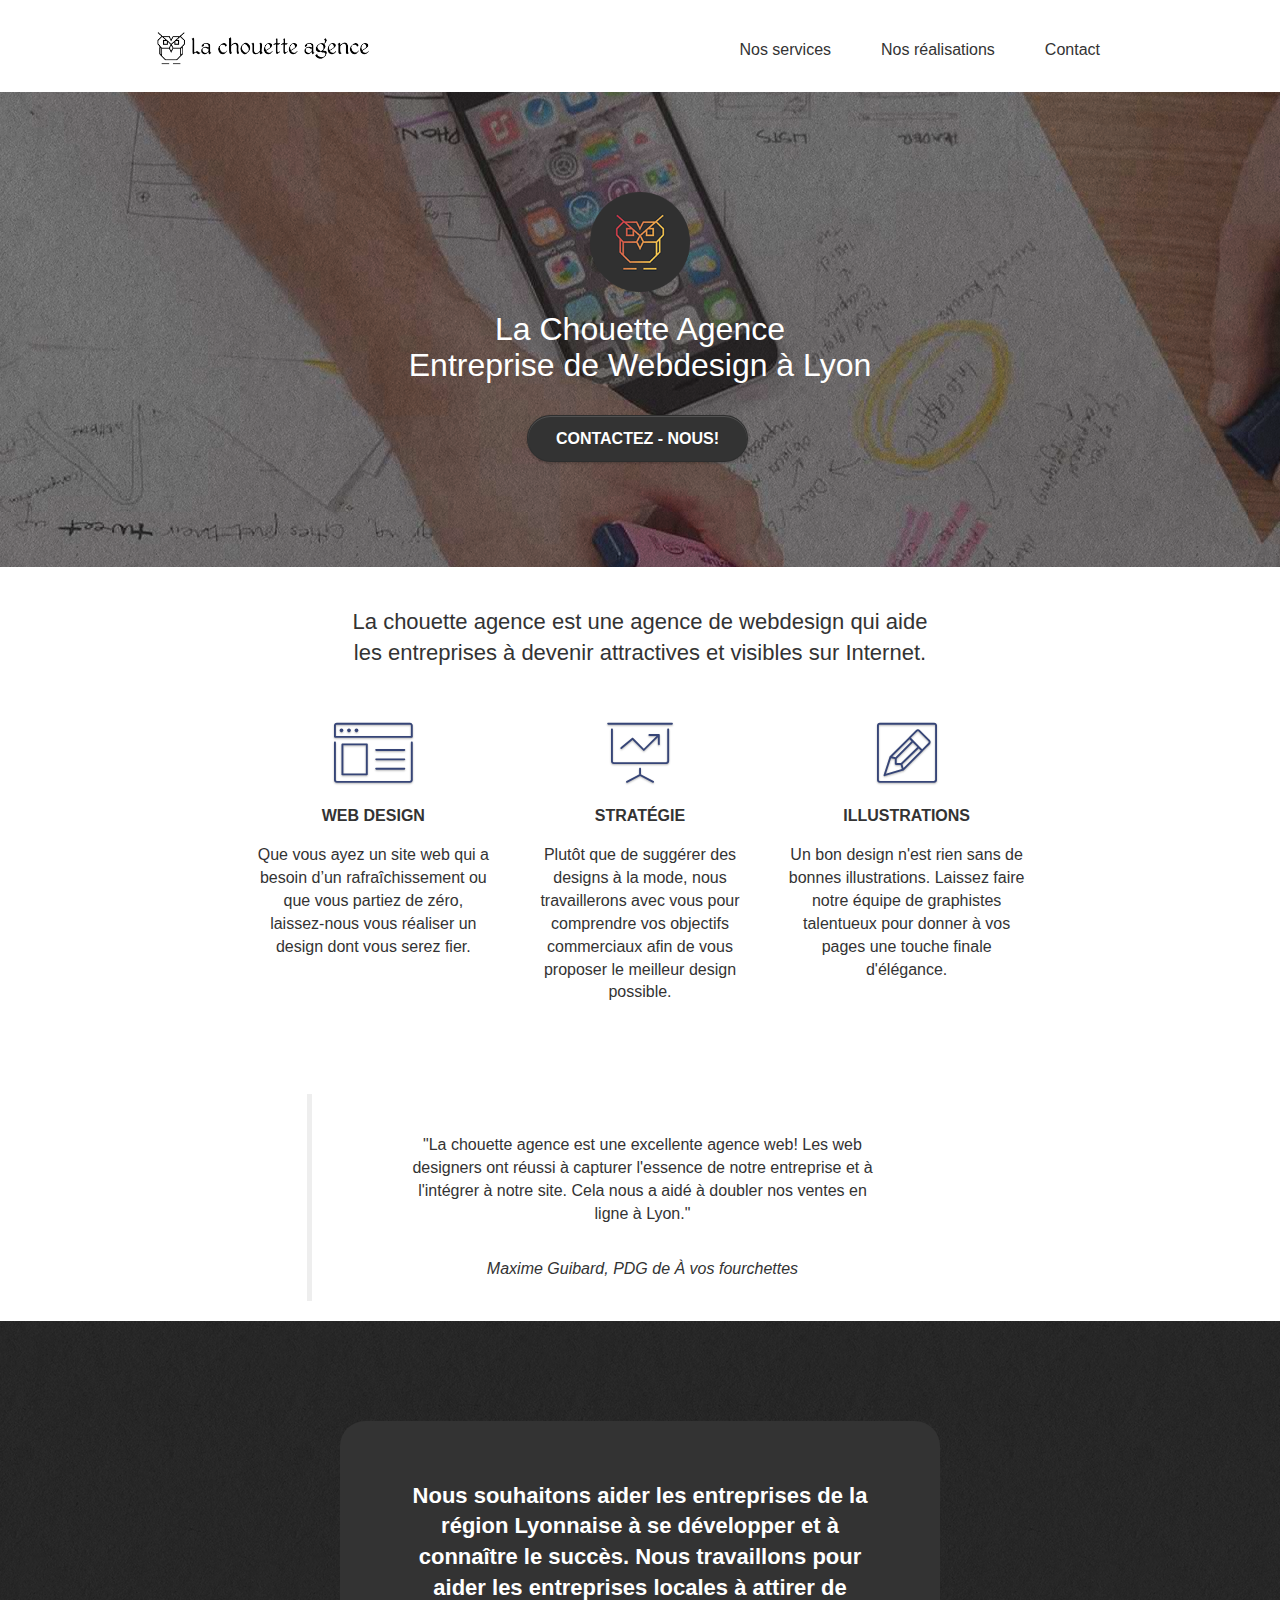
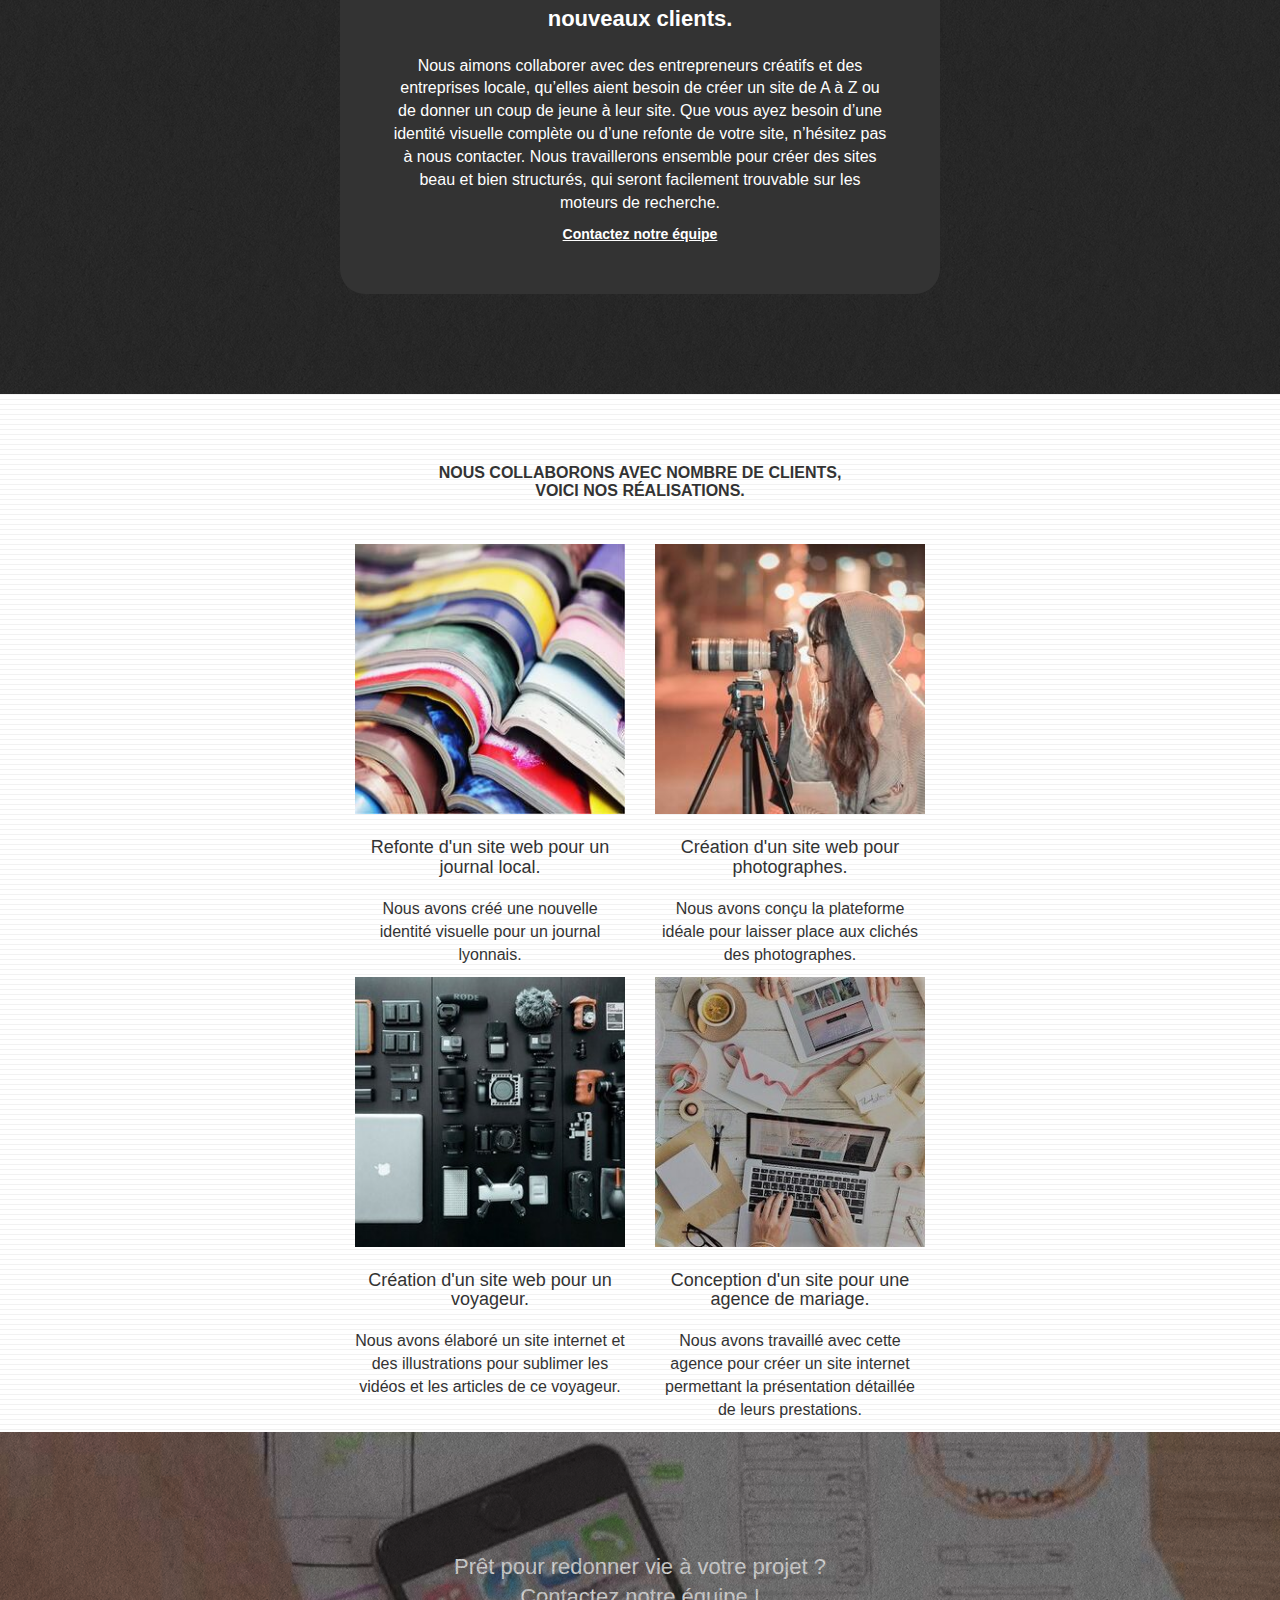
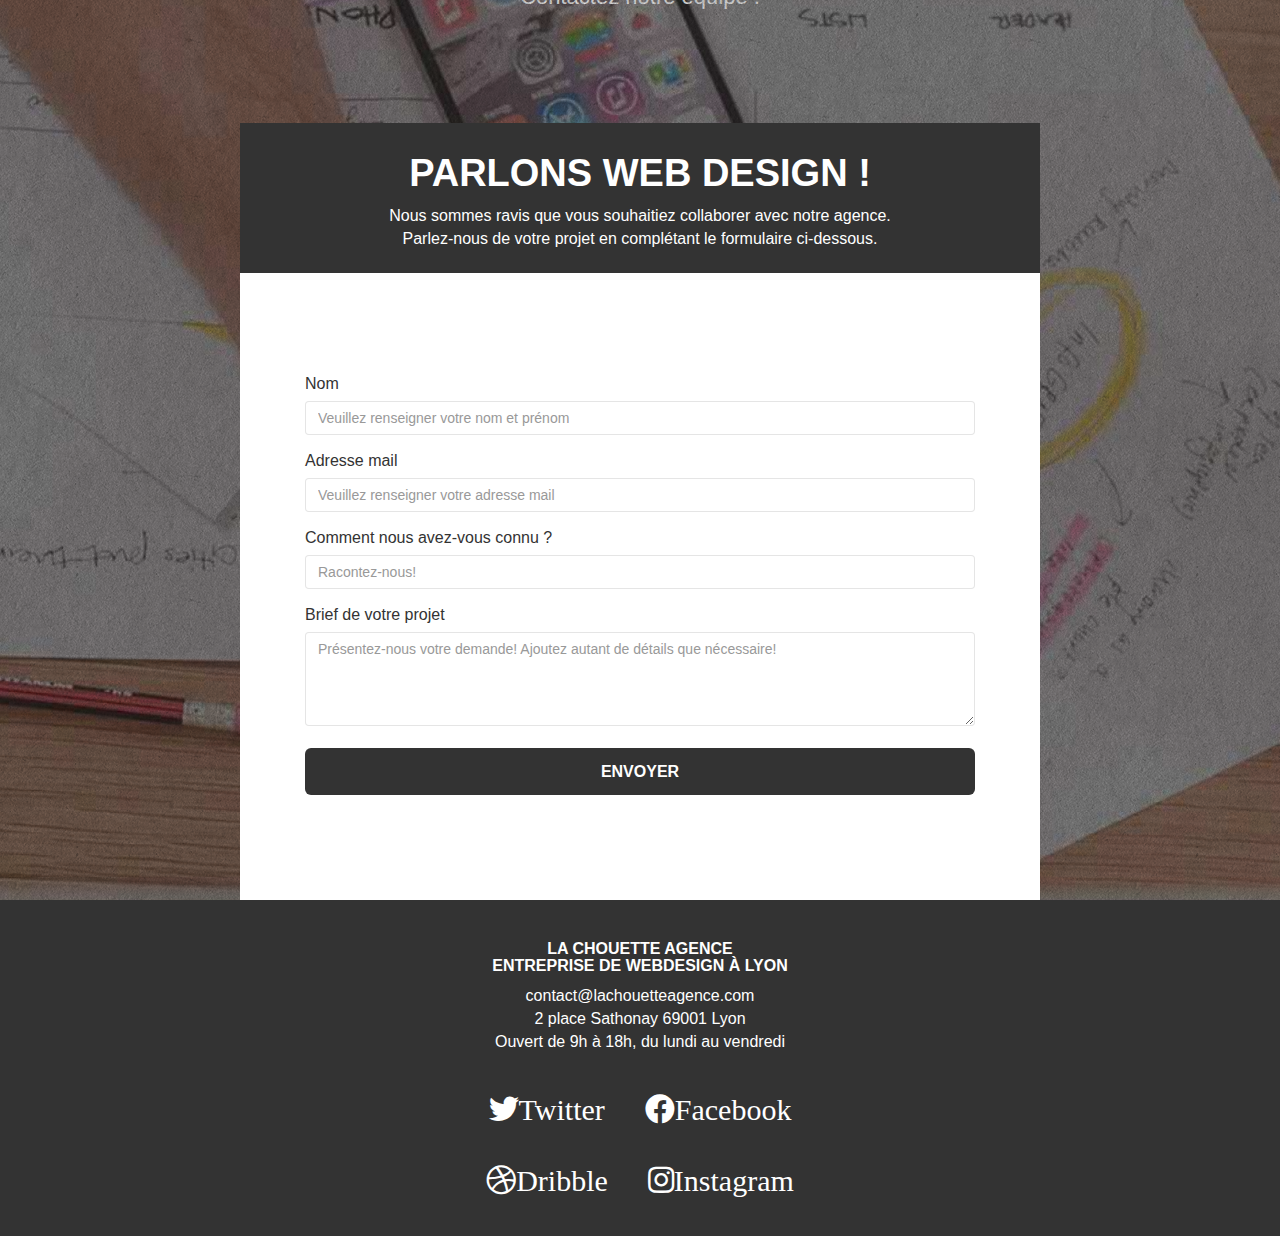
<file: index.html>
<!DOCTYPE html>
<html lang="fr" prefix="og: http://ogp.me/ns#">
	<head>
		<meta charset="utf-8">
		<meta name="description" content="La chouette agence conçoit le design et le parcours des utilisateurs de votre site internet pour atteindre vos objectifs. Atelier UX, maquettes graphiques et responsives.">
  		<meta name="viewport" content="width=device-width, initial-scale=1, shrink-to-fit=no">

		<title>La Chouette Agence - Entreprise de Webdesign à Lyon</title>

		<meta property="og:url" content="https://pingrisalexis.github.io/PingrisAlexis_04_01032021/">
		<meta property="og:title" content="La chouette agence - Entreprise de web design à Lyon">
		<meta property="og:type" content="website">
		<meta property="og:description" content="La chouette agence est une agence de webdesign qui aide les entreprises à devenir attractives et visibles sur Internet.">
		<meta property="og:image" content="la-chouette-agence-logo.png">

  		<link rel="shortcut icon" type="image/png" href="favicon.png">
		<link rel=”canonical” href="https://pingrisalexis.github.io/PingrisAlexis_04_01032021/">

		<link rel="stylesheet" href="https://cdnjs.cloudflare.com/ajax/libs/font-awesome/5.15.2/css/all.min.css">
		<link rel="stylesheet" href="https://maxcdn.bootstrapcdn.com/bootstrap/3.3.5/css/bootstrap.min.css">
		<link rel="stylesheet" type="text/css" href="css/et-line.min.css">
  		<link rel="stylesheet" type="text/css" href="css/style.min.css">
<!-- Analytics -->
<!-- Analytics END -->
	</head>
	<body class="page-container">
	<!-- bloc-0  -->
		<header class="bloc bgc-white l-bloc " id="bloc-0">
			<div class="container bloc-sm">
				<nav class="navbar">
					<div class="navbar-header">
						<div class="navbar-brand">
							<img src="img/la-chouette-agence-grand-logo.png" alt="Logo de La Chouette Agence" title="La Chouette Agence - Entreprise de Webdesign à Lyon" height="40">
						</div>
							<button id="nav-toggle" type="button" aria-label="Barre de navigation" class="navbar-toggle ui-navbar-toggle" data-toggle="collapse" data-target=".navbar-1">
								<span class="sr-only"></span>
								<span class="icon-bar"></span>
								<span class="icon-bar"></span>
								<span class="icon-bar"></span>
							</button>
					</div>
					<div class="collapse navbar-collapse navbar-1 special-dropdown-nav">
						<ul class="site-navigation nav navbar-nav">
							<li>
								<a href="#nos-services">Nos services</a>
							</li>
							<li>
								<a href="#nos-realisations">Nos réalisations</a>
							</li>
							<li>
								<a href="#contact">Contact</a>
							</li>
						</ul>
					</div>
				</nav>
			</div>
		</header>
		<!-- bloc-0 END -->
		<!-- bloc-1-presentation -->
		<section class="bloc bgc-dark-slate-blue bg-banniere d-bloc bg-t-edge bloc-bg-texture texture-paper b-parallax" id="bloc-1-hero">
			<div class="container bloc-lg">
				<div class="tight-width-whitespace">
					<div class="col-sm-12 text-center">
						<img src="img/la-chouette-agence-logo.png" class="center-block image-resize-mode" width="100" alt="La Chouette Agence - Entreprise de Webdesign à Lyon">
						<h1 class=" hero-bloc-text tc-white">La Chouette Agence<br/>Entreprise de Webdesign à Lyon</h1>
						<a href="#contact" id="cta-hero" class="btn btn-lg btn-clean btn-rd cta-hero btn-atomic-tangerine">Contactez - nous!</a>
					</div>
				</div>
			</div>
		</section>
		<!-- bloc-1-presentation END -->
		<!-- bloc-2-services -->
		<main class="bloc bgc-white l-bloc" id="nos-services">
			<div class="container">
				<div>
					<section class="col-sm-12 text-center bloc-sm">
						<h2>La chouette agence est une agence de webdesign qui aide<br/>les entreprises à devenir attractives et visibles sur Internet.</h2>
					</section>
				</div>
				<div class="voffset-lg med-width-whitespace">
					<section class="col-sm-4 text-center">
						<span class="et-icon-browser sm-shadow icon-dark-slate-blue icons icon-lg"></span>
						<h3 class="mg-md">Web design</h3>				
						<p>Que vous ayez un site web qui a besoin d&rsquo;un rafraîchissement ou que vous partiez de zéro, laissez-nous vous réaliser un <strong>design</strong> dont vous serez fier.</p>
					</section>
					<section class="col-sm-4 text-center">
						<span class="et-icon-presentation sm-shadow icon-dark-slate-blue icons icon-lg"></span>
						<h3 class="mg-md">Stratégie</h3>					
						<p>Plutôt que de suggérer des designs à la mode, nous travaillerons avec vous pour comprendre vos objectifs commerciaux afin de vous proposer le meilleur design possible.</p>
					</section>
					<section class="col-sm-4 text-center">
						<span class="et-icon-edit sm-shadow icon-dark-slate-blue icons icon-lg"></span>
						<h3 class="mg-md">Illustrations</h3>
						<p>Un bon design n'est rien sans de bonnes illustrations. Laissez faire notre équipe de <strong>graphistes</strong> talentueux pour donner à vos pages une touche finale d'élégance.</p>
					</section>
				</div>
				<figure class="voffset-lg voffset">
					<blockquote class="voffset-lg col-xs-12 col-md-8 col-md-offset-2 text-center bloc-sm">
						<p class="bloc-sm">
							"La chouette agence est une excellente agence web! Les
							 <strong>web designers</strong> ont réussi à capturer l'essence de notre
							entreprise et à l'intégrer à notre site. Cela nous a aidé à
							doubler nos ventes en ligne à Lyon."
						</p>
						<cite>Maxime Guibard, PDG de À vos fourchettes</cite>
					</blockquote>
				</figure>
			</div>
		</main>
		<!-- bloc-2-services END -->
		<!-- bloc-3-what-i-do -->
		<section class="bg-presentation bloc tc-white bgc-atomic-tangerine d-bloc bloc-bg-texture texture-paper b-parallax" id="bloc-3-what-i-do">
			<div class="container bloc-lg">
				<div class="tight-width-whitespace">
					<div class="col-sm-12 text-center black-background">
						<h2 class="mg-md tc-white bold">Nous souhaitons aider les entreprises de la région Lyonnaise à se développer et à connaître le succès. Nous travaillons pour aider les entreprises locales à attirer de nouveaux clients.</h2>
						<p class="white">Nous aimons collaborer avec des entrepreneurs créatifs et des entreprises locale, qu’elles aient besoin de créer un site de A à Z ou de donner un coup de jeune à leur site. Que vous ayez besoin d’une identité visuelle complète ou d’une refonte de votre site, n’hésitez pas à nous contacter. Nous travaillerons ensemble pour créer des sites beau et bien structurés, qui seront facilement trouvable sur les moteurs de recherche.</p>	
						<a class="ltc-white bold-link" href="#contact">Contactez notre équipe</a>
					</div>
				</div>
			</div>
		</section>
		<!-- bloc-3-what-i-do END -->
		<!-- bloc-4-portfolio -->
		<section class="bloc bgc-white bg-lines-h2-bg bg-repeat l-bloc" id="bloc-4-portfolio">
			<div class="container">
				<div class="bloc-md">
					<h3 class="text-img col-sm-12 text-center " id="nos-realisations">Nous collaborons avec nombre de clients,<br/>voici nos réalisations.</h3> 
				</div>
				<div class="tight-width-whitespace portfolio-row">
					<figure class="col-sm-6">
						<a href="#" data-lightbox="img/site-web-magazine.jpg" data-gallery-id="gallery-1" data-caption="Refonte d'un site web pour un journal local." data-frame="snapshot-lb">
							<img src="img/site-web-magazine.jpg" class="img-responsive portfolio-thumb" alt="Photographie d'un site web de magazine">
						</a>
						<h4 class="mg-md text-center">Refonte d'un site web pour un journal local.</h4>
						<p class="text-center">Nous avons créé une nouvelle identité visuelle pour un journal lyonnais.</p>
					</figure>
					<figure class="col-sm-6">
						<a href="#" data-lightbox="img/site-web-photographe.jpg" data-gallery-id="gallery-1" data-caption="Création d'un site web pour photographes." data-frame="snapshot-lb">
							<img src="img/site-web-photographe.jpg" class="img-responsive portfolio-thumb" alt="Photographie d'un site web de photographe">
						</a>
						<h4 class="mg-md text-center">Création d'un site web pour photographes.</h4>
						<p class="text-center">Nous avons conçu la plateforme idéale pour laisser place aux clichés des photographes.</p>
					</figure>
				</div>
				<div class="tight-width-whitespace portfolio-row">
					<figure class="col-sm-6">
						<a href="#" data-lightbox="img/site-web-voyageur.jpg" data-gallery-id="gallery-1" data-caption="Création d'un site web pour un voyageur." data-frame="snapshot-lb">
							<img src="img/site-web-voyageur.jpg" class="img-responsive portfolio-thumb" alt="Photographie d'un site web de voyageur">
						</a>
						<h4 class="mg-md text-center">Création d'un site web pour un voyageur.</h4>
						<p class="text-center">Nous avons élaboré un site internet et des illustrations pour sublimer les vidéos et les articles de ce voyageur.</p>
					</figure>
					<figure class="col-sm-6">
						<a href="#" data-lightbox="img/site-web-agence-mariage.jpg" data-gallery-id="gallery-1"	data-caption="Conception d'un site pour une agence de mariage." data-frame="snapshot-lb">						
							<img src="img/site-web-agence-mariage.jpg" class="img-responsive portfolio-thumb" alt="Photographie d'un site web d'agence de mariage">
						</a>
						<h4 class="mg-md text-center">Conception d'un site pour une agence de mariage.</h4>
						<p class="text-center">Nous avons travaillé avec cette agence pour créer un site internet permettant la présentation détaillée de leurs prestations.</p>
					</figure>
				</div>
			</div>
		</section>
		<!-- bloc-4-portfolio END -->
		<!-- bloc-5-cta -->
		<section class="bloc bgc-dark-slate-blue bg-banniere d-bloc bloc-bg-texture texture-paper" id="bloc-5-cta">
			<div class="container bloc-lg text-center white">
				<h2 class="tc-white">Prêt pour redonner vie à votre projet ?<br/>Contactez notre équipe !</h2>
			</div>
			<div class="bloc med-width-whitespace bgc-atomic-tangerine d-bloc">
				<div class="bloc-top-form" id="contact">
					<div class="col-sm-12 form-group">
						<h3 class="text-center hero-bloc-text white">Parlons web design !</h3>
						<p class="text-center mg-lg white tight-width-whitespace">Nous sommes ravis que vous souhaitiez collaborer avec notre agence.<br/>Parlez-nous de votre projet en complétant le formulaire ci-dessous.</p>
					</div>
				</div>
			</div>
			<!-- bloc-5 END -->
			<!-- bloc-6 -->
			<div class="bloc bgc-white med-width-whitespace">
				<div class="container-fluid bloc-lg">
					<div class="col-lg-12">
						<form id="form_1">
							<div class="form-group">
								<label for="name">Nom</label>
								<input id="name" class="form-control" type="text" placeholder="Veuillez renseigner votre nom et prénom" required>
							</div>
							<div class="form-group">
								<label for="email">Adresse mail</label>
								<input id="email" class="form-control" type="email" placeholder="Veuillez renseigner votre adresse mail" required>
							</div>
							<div class="form-group">
								<label for="input_504">Comment nous avez-vous connu ?</label>
								<input id="input_504" class="form-control" type="text" placeholder="Racontez-nous!" required>
							</div>
							<div class="form-group">
								<label for="message">Brief de votre projet</label>
								<textarea id="message" class="form-control" rows="4" cols="50" placeholder="Présentez-nous votre demande! Ajoutez autant de détails que nécessaire!" required></textarea>
							</div>
							<button class="bloc-button btn btn-lg btn-block cta-hero btn-atomic-tangerine" type="submit" aria-label="Envoyer le formulaire">Envoyer</button>
						</form>
					</div>
				</div>
			</div>
		</section>
		<!-- bloc-6 END-->
		<!-- Footer - bloc-7 -->
		<footer class="bloc bgc-atomic-tangerine d-bloc" id="bloc-7">
			<div class="container bloc-sm">
				<div>
					<div class="col-sm-12">
						<h3 class="text-center white">La chouette agence<br/>Entreprise de Webdesign à Lyon</h3>
						<address class="white text-center">contact@lachouetteagence.com<br/>2 place Sathonay 69001 Lyon<br/>Ouvert de 9h à 18h, du lundi au vendredi<br/></address>
						<ul class="row-no-gutters social text-center social">
							<li>
								<a href="#">
									<span class="fab fa-twitter icon-md" title="icône Twitter">Twitter</span>
								</a>
							</li>
							<li>
								<a href="#">
									<span class="fab fa-facebook icon-md" title="icône Facebook">Facebook</span>
								</a>
							</li>
							<li>
								<a href="#">
									<span class="fab fa-dribbble icon-md" title="icône Dribble">Dribble</span>
								</a>
							</li>
							<li>
								<a href="#">
									<span class="fab fa-instagram icon-md" title="icône Instagram">Instagram</span>
								</a>
							</li>
						</ul>
					</div>
				</div>
			</div>
		</footer>
		<!-- Footer - bloc-7 END -->
		<!-- Script -->
		<script src="./js/jquery-2.1.0.min.js"></script>
		<script src="./js/jquery.touchSwipe.min.js"></script>
		<script src="./js/blocs.min.js"></script>
		<script src="./js/gmaps.min.js"></script>
		<script src="./js/bootstrap.min.js"></script>
		<!-- Script END -->
		<!-- Principal conteneur END -->
	</body>

</html>
</file>
<file: css/style.min.css>
body{margin:0;padding:0;background:#FFF;overflow-x:hidden;-webkit-font-smoothing:antialiased;-moz-osx-font-smoothing:grayscale}a,button{transition:all .3s ease-in-out;outline:none!important}h2{z-index:4}p,strong,cite,address,label{color:#333;font-size:16px;font-weight:500}.bloc-top-form{margin:auto;padding-bottom:20px;padding-top:10px;min-height:150px}footer ul{display:flex;justify-content:center;flex-flow:row wrap;color:#eee;list-style-type:none;padding:0;margin:0}footer li{margin:20px;font-weight:700}a:hover{text-decoration:none;cursor:pointer}#page-loading-blocs-notifaction{position:fixed;top:0;bottom:0;width:100%;z-index:100000;background:#FFF url(../img/pageload-spinner.gif) no-repeat center center}.bloc{width:100%;clear:both;background:50% 50% no-repeat;padding:0 0;-webkit-background-size:cover;-moz-background-size:cover;-o-background-size:cover;background-size:cover;position:relative}.bloc .container{padding-left:0;padding-right:0}.bloc-lg{padding:100px 50px}.bloc-md{padding:50px}.bloc-sm{padding:20px 50px}.bg-center,.bg-l-edge,.bg-r-edge,.bg-t-edge,.bg-b-edge,.bg-tl-edge,.bg-bl-edge,.bg-tr-edge,.bg-br-edge,.bg-repeat{-webkit-background-size:auto!important;-moz-background-size:auto!important;-o-background-size:auto!important;background-size:auto!important}.bg-repeat{background:repeat}.bg-t-edge{background:top no-repeat}.bloc-bg-texture::before{content:"";background-size:2px 2px;position:absolute;top:0;bottom:0;left:0;right:0}.texture-paper::before{background:url(../img/texture-paper.png);background-size:280px 280px}.b-parallax{background-attachment:fixed}.d-bloc{color:rgba(255,255,255,.7)}.d-bloc button:hover{color:rgba(255,255,255,.9)}.d-bloc .icon-round,.d-bloc .icon-square,.d-bloc .icon-rounded,.d-bloc .icon-semi-rounded-a,.d-bloc .icon-semi-rounded-b{border-color:rgba(255,255,255,.9)}.d-bloc .divider-h span{border-color:rgba(255,255,255,.2)}.d-bloc .a-btn,.d-bloc a .icon-sm,.d-bloc a .icon-md,.d-bloc a .icon-lg,.d-bloc a .icon-xl,.d-bloc h1 a,.d-bloc h2 a,.d-bloc h3 a,.d-bloc h4 a,.d-bloc h5 a,.d-bloc h6 a,.d-bloc p a{color:#fff}.d-bloc .a-btn:hover,.d-bloc .navbar a:hover,.d-bloc .navbar-brand:hover,.d-bloc a:hover .icon-sm,.d-bloc a:hover .icon-md,.d-bloc a:hover .icon-lg,.d-bloc a:hover .icon-xl,.d-bloc h1 a:hover,.d-bloc h2 a:hover,.d-bloc h3 a:hover,.d-bloc h4 a:hover,.d-bloc h5 a:hover,.d-bloc h6 a:hover,.d-bloc p a:hover{color:rgba(255,255,255,.6)}.d-bloc .navbar-toggle .icon-bar{background:rgba(255,255,255,1)}.d-bloc .btn-wire,.d-bloc .btn-wire:hover{color:rgba(255,255,255,1);border-color:rgba(255,255,255,1)}.d-bloc .panel{color:rgba(0,0,0,.5)}.d-bloc .panel button:hover{color:rgba(0,0,0,.7)}.d-bloc .panel icon{border-color:rgba(0,0,0,.7)}.d-bloc .panel .divider-h span{border-color:rgba(0,0,0,.1)}.d-bloc .panel .a-btn{color:rgba(0,0,0,.6)}.d-bloc .panel .a-btn:hover{color:rgba(0,0,0,1)}.d-bloc .panel .btn-wire,.d-bloc .panel .btn-wire:hover{color:rgba(0,0,0,.7);border-color:rgba(0,0,0,.3)}.d-bloc .panel,.l-bloc{color:rgba(0,0,0,.5)}.d-bloc .panel button:hover,.l-bloc button:hover{color:rgba(0,0,0,.7)}.l-bloc .icon-round,.l-bloc .icon-square,.l-bloc .icon-rounded,.l-bloc .icon-semi-rounded-a,.l-bloc .icon-semi-rounded-b{border-color:rgba(0,0,0,.7)}.d-bloc .panel .divider-h span,.l-bloc .divider-h span{border-color:rgba(0,0,0,.1)}.d-bloc .panel .a-btn,.l-bloc .a-btn,.l-bloc .navbar a,.l-bloc .navbar-brand,.l-bloc a .icon-sm,.l-bloc a .icon-md,.l-bloc a .icon-lg,.l-bloc a .icon-xl,.l-bloc h1 a,.l-bloc h2 a,.l-bloc h3 a,.l-bloc h4 a,.l-bloc h5 a,.l-bloc h6 a,.l-bloc p a{color:rgba(0,0,0,.6)}.d-bloc .panel .a-btn:hover,.l-bloc .a-btn:hover,.l-bloc .navbar a:hover,.l-bloc a:hover .icon-sm,.l-bloc a:hover .icon-md,.l-bloc a:hover .icon-lg,.l-bloc a:hover .icon-xl,.l-bloc h1 a:hover,.l-bloc h2 a:hover,.l-bloc h3 a:hover,.l-bloc h4 a:hover,.l-bloc h5 a:hover,.l-bloc h6 a:hover,.l-bloc p a:hover{background:#333333!important}.l-bloc .navbar-toggle .icon-bar{color:rgba(0,0,0,.6)}.d-bloc .panel .btn-wire,.d-bloc .panel .btn-wire:hover,.l-bloc .btn-wire,.l-bloc .btn-wire:hover{color:rgba(0,0,0,.7);border-color:rgba(0,0,0,.3)}.voffset{margin-top:30px}.voffset-lg{margin-top:80px}.row-no-gutters{margin-right:0;margin-left:0}.row.row-no-gutters>[class^="col-"],.row.row-no-gutters>[class*=" col-"]{padding-right:0;padding-left:0}#bloc-1-hero h1{font-size:32px}.navbar{margin-bottom:0;z-index:1}.navbar-brand{height:auto;padding:3px 15px;font-size:25px;font-weight:400;font-weight:600;line-height:44px}.navbar-brand img{max-height:200px;margin:0 5px 0 0;display:inline}.navbar-brand img[src$=svg]{min-width:100px}.nav-center .navbar-brand img{margin:0}.navbar .nav{padding-top:2px;margin-right:-16px;float:right;z-index:1}.nav>li{float:left;margin-top:5px;font-size:16px;margin-right:20px}.navbar-nav .open .dropdown-menu>li>a{text-align:inherit}.nav>li a:hover{background-color:#333;color:#FFFFFF!important}.navbar-toggle{margin:10px 20px 0 0;border:0}.navbar-toggle:hover{background:transparent!important}.navbar-toggle .icon-bar{background-color:rgba(0,0,0,.5);width:26px}.nav-invert .navbar .nav{float:left}.nav-invert .navbar-header,.nav-invert .navbar-brand{float:right;position:relative;z-index:2}@media (min-width:768px){.site-navigation{position:absolute;top:50%;right:20px;transform:translate(0,-50%);-webkit-transform:translateY(-50%)}.nav>li .dropdown-menu a,.nav>li .dropdown-menu a:hover{color:#484848}.nav-invert .site-navigation{left:0;right:0}.nav-center{text-align:center}.nav-center .navbar-header{width:100%}.nav-center .navbar-header,.nav-center .navbar-brand,.nav-center .nav>li{float:none;display:inline-block}.nav-center .site-navigation{position:relative;width:100%;right:0;margin-right:0;margin-top:20px}.nav-center.mini-nav .navbar-toggle{float:none;margin:10px auto 0}}.nav>li>.dropdown a{background:none!important;display:block;padding:14px 15px}nav .caret{margin:0 5px}.dropdown-menu .dropdown-menu{top:-8px;left:100%}.dropdown-menu .dropmenu-flow-right{top:100%;left:0;margin-left:-1px;border-top-left-radius:0;border-top-right-radius:0}.dropdown-menu .dropdown span{border:4px solid #000;border-top-color:transparent;border-right-color:transparent;border-bottom-color:transparent;margin:6px -5px 0 0!important;float:right}.mg-md{margin-top:10px;margin-bottom:20px}.mg-lg{margin-top:10px;margin-bottom:40px}.btn{margin:0 5px 5px 0}.btn.pull-right{margin:0 0 5px 5px}.btn-d,.btn-d:hover,.btn-d:focus{color:#FFF;background:rgba(0,0,0,.3)}button{outline:none!important}.btn-rd{border-radius:40px}.btn-clean{border:1px solid rgba(0,0,0,.08);border-bottom-color:rgba(0,0,0,.1);text-shadow:0 1px 0 rgba(0,0,1,.1);box-shadow:0 1px 3px rgba(0,0,1,.25),inset 0 1px 0 0 rgba(255,255,255,.15)}.icon-md{font-size:30px!important}.icon-lg{font-size:60px!important}.sm-shadow{text-shadow:0 1px 2px rgba(0,0,0,.3)}.panel-sq,.panel-sq .panel-heading,.panel-sq .panel-footer{border-radius:0}.panel-rd{border-radius:30px}.panel-rd .panel-heading{border-radius:29px 29px 0 0}.panel-rd .panel-footer{border-radius:0 0 29px 29px}.form-control{border-color:rgba(0,0,0,.1);box-shadow:none}.scrollToTop{width:40px;height:40px;position:fixed;bottom:20px;right:20px;opacity:0;z-index:500;transition:all .3s ease-in-out}.scrollToTop span{margin-top:6px}.showScrollTop{font-size:16px;opacity:1}a[data-lightbox]{position:relative;display:block;text-align:center}a[data-lightbox]:hover::before{content:"+";font-family:"HelveticaNeue-Light","Helvetica Neue Light","Helvetica Neue",Helvetica,Arial;font-size:32px;width:50px;height:50px;margin-left:-25px;padding-top:2px;border-radius:50%;background:rgba(0,0,0,.6);color:#FFF;font-weight:100;z-index:1;position:absolute;top:50%;transform:translateY(-50%);-webkit-transform:translateY(-50%)}a[data-lightbox]:hover img{opacity:.6;-webkit-animation-fill-mode:none;animation-fill-mode:none}.modal-content{height:450px}#lightbox-modal{display:flex;align-items:center}#lightbox-modal .modal-dialog{height:300px;max-width:900px;margin:auto}#lightbox-modal .modal-dialog img{margin:auto;height:320px}.lightbox-caption{color:#FFF;background:rgba(0,0,0,.5);position:relative;text-align:center;margin-top:35px;font-weight:700}.close-lightbox{color:#FFF;font-size:30px;position:absolute;top:20px;right:20px;z-index:20;background:rgba(0,0,0,.5);border:none;line-height:30px;opacity:.3}.close-lightbox:hover,.next-lightbox:hover,.prev-lightbox:hover{opacity:1;color:#FFF}.next-lightbox,.prev-lightbox{font-size:20px;color:rgba(255,255,255,.9);background:rgba(0,0,0,.5);transition:all .2s ease-in-out;position:absolute;top:45%;z-index:1;opacity:.4}.next-lightbox{padding:10px;right:25px}.prev-lightbox{padding:10px;left:25px}.snapshot-lb .modal-body{padding-top:30px}.snapshot-lb .lightbox-caption{padding:0;color:rgba(0,0,0,.5);background:none}h1,h2,h3,h4,h5,h6,p,.btn,a{font-family:"helvetica";font-weight:400;color:#333333!important}.container{max-width:1000px;margin:auto}.hero-bloc-text{font-size:38px}.hero-bloc-text-sub{font-size:36px}.statement-bloc-text{line-height:26px;font-style:italic;font-size:20px;text-align:center;font-weight:lighter;max-width:520px;margin:auto auto auto auto}p{font-size:16px}.tight-width-whitespace{max-width:600px;margin:auto auto auto auto}.h1{font-size:20px;font-family:"Open Sans"}.cta-hero{margin-top:22px;color:#FFFFFF!important;text-transform:uppercase;padding:12px 28px 12px 28px;font-size:16px;font-weight:700}.social{max-width:400px;margin:auto auto auto auto}h2{font-size:22px;line-height:1.4em}h3{font-size:16px;text-transform:uppercase;font-weight:700;color:#333333!important}.med-width-whitespace{max-width:800px;margin:auto auto auto auto;box-shadow:0 0 0 #000}h1{color:#333333!important}h4{color:#333333!important}.icons{margin-bottom:14px;margin-top:24px}.white{color:#FFFFFF!important}.portfolio-thumb{margin-bottom:24px;margin-left:auto;margin-right:auto}.portfolio-row{margin-bottom:44px;margin-top:50px}.avatar{box-shadow:0 4px 9px rgba(0,0,0,.3)}.black-background{background-color:#333;padding:50px;border-radius:25px}.bold{font-weight:900}.bold-link{font-weight:900;text-decoration:underline!important}.bgc-white{background-color:#FFF}.bgc-dark-slate-blue{background-color:#364577}.bgc-atomic-tangerine{background-color:#333}.tc-white{color:#ffffff!important}.btn-atomic-tangerine{background:#333;color:#FFF}.btn-atomic-tangerine:hover{background:#595959!important;color:#FFFFFF!important}.ltc-white{color:#FFFFFF!important}.ltc-white:hover{color:#cccccc!important}.ltc-atomic-tangerine:hover{color:#c27956!important}.icon-dark-slate-blue{color:#364577!important;border-color:#364577!important}.bg-dots-bg{background-image:url(../img/dots-bg.png)}.bg-lines-h2-bg{background-image:url(../img/lines-h2-bg.png)}.bg-banniere{background-image:url(../img/la-chouette-agence-banniere.jpg)}.bg-presentation{background-image:url(../img/image-de-presentation.jpg)}@media (max-width:1024px){.bloc{padding-left:20px;padding-right:20px}.bloc.full-width-bloc,.bloc-tile-2.full-width-bloc .container,.bloc-tile-3.full-width-bloc .container,.bloc-tile-4.full-width-bloc .container{padding-left:0;padding-right:0}}@media (max-width:992px) and (min-width:768px){.navbar .nav{max-width:80%}.nav-center.navbar .nav{max-width:100%}}@media only screen and (min-width:768px) and (max-width:1024px) and (orientation:landscape){.b-parallax{background-attachment:scroll}}@media only screen and (min-width:1024px) and (max-width:1366px) and (-webkit-min-pixel-ratio:1.5){.b-parallax{background-attachment:scroll}}@media (max-width:991px){#lightbox-modal .modal-dialog{width:80%}.container{width:100%}.b-parallax{background-attachment:scroll}.page-container,#hero-bloc{overflow-x:hidden;position:relative}.bloc-group,.bloc-group .bloc{display:block;width:100%}.bloc-fill-screen .fill-bloc-top-edge,.bloc-fill-screen .fill-bloc-bottom-edge{padding:0 20px}}@media (max-width:767px){.bloc-mob-center-text{text-align:center}header{padding-top:20px}header .bloc-sm{padding:0}.page-container{overflow-x:hidden;position:relative}h1,h2,h3,h4,h5,h6,p,#disqus_thread{padding-left:10px!important;padding-right:10px!important}.b-parallax{background-attachment:scroll}.navbar .nav{padding-top:0;border-top:1px solid rgba(0,0,0,.2);float:none!important}.navbar{margin-left:0;margin-right:0}.site-navigation{position:inherit;transform:none;-webkit-transform:none;-ms-transform:none}.nav>li{margin-top:0;border-bottom:1px solid rgba(0,0,0,.1);width:100%;margin:0}.nav>li:hover{background:rgba(0,0,0,.08)}.dropdown .dropdown a .caret{float:none;margin:5px 0 0 10px!important;border:4px solid #000;border-bottom-color:transparent;border-right-color:transparent;border-left-color:transparent}#hero-bloc .navbar .nav{background:rgba(0,0,0,.8)}#hero-bloc .navbar .nav a{color:rgba(255,255,255,.6)}.hero{padding:50px 0}.hero-nav{left:-1px;right:-1px}.navbar-collapse{padding:0;overflow-x:hidden;-webkit-box-shadow:none;box-shadow:none}.navbar-brand img{max-height:40px;width:auto}.nav-invert .navbar-header{float:none;width:100%}.nav-invert .navbar-toggle{float:left;margin-left:10px}.bloc{padding-left:0;padding-right:0}.bloc-xxl,.bloc-xl,.bloc-lg{padding:40px 0}.bloc-sm,.bloc-md{padding-left:0;padding-right:0}.bloc-tile-2 .container,.bloc-tile-3 .container,.bloc-tile-4 .container,.bloc-fill-screen .fill-bloc-top-edge,.bloc-fill-screen .fill-bloc-bottom-edge{padding-left:0;padding-right:0}.a-block{padding:0 10px}.btn-dwn{display:none}.voffset{margin-top:5px}.voffset-md{margin-top:20px}.voffset-lg{margin-top:30px}form{padding:5px}.close-lightbox{display:inline-block}.blocsapp-device-iphone5{background-size:216px 425px;padding-top:60px;width:216px;height:425px}.blocsapp-device-iphone5 img{width:180px;height:320px}.portfolio-row{margin-top:0}}@media (max-width:600px){#lightbox-modal .modal-dialog{width:100%}.texture-paper::before{background:none}.bg-presentation{background-image:none}}@media (max-width:400px){.bloc{padding-left:0;padding-right:0}}
</file>
